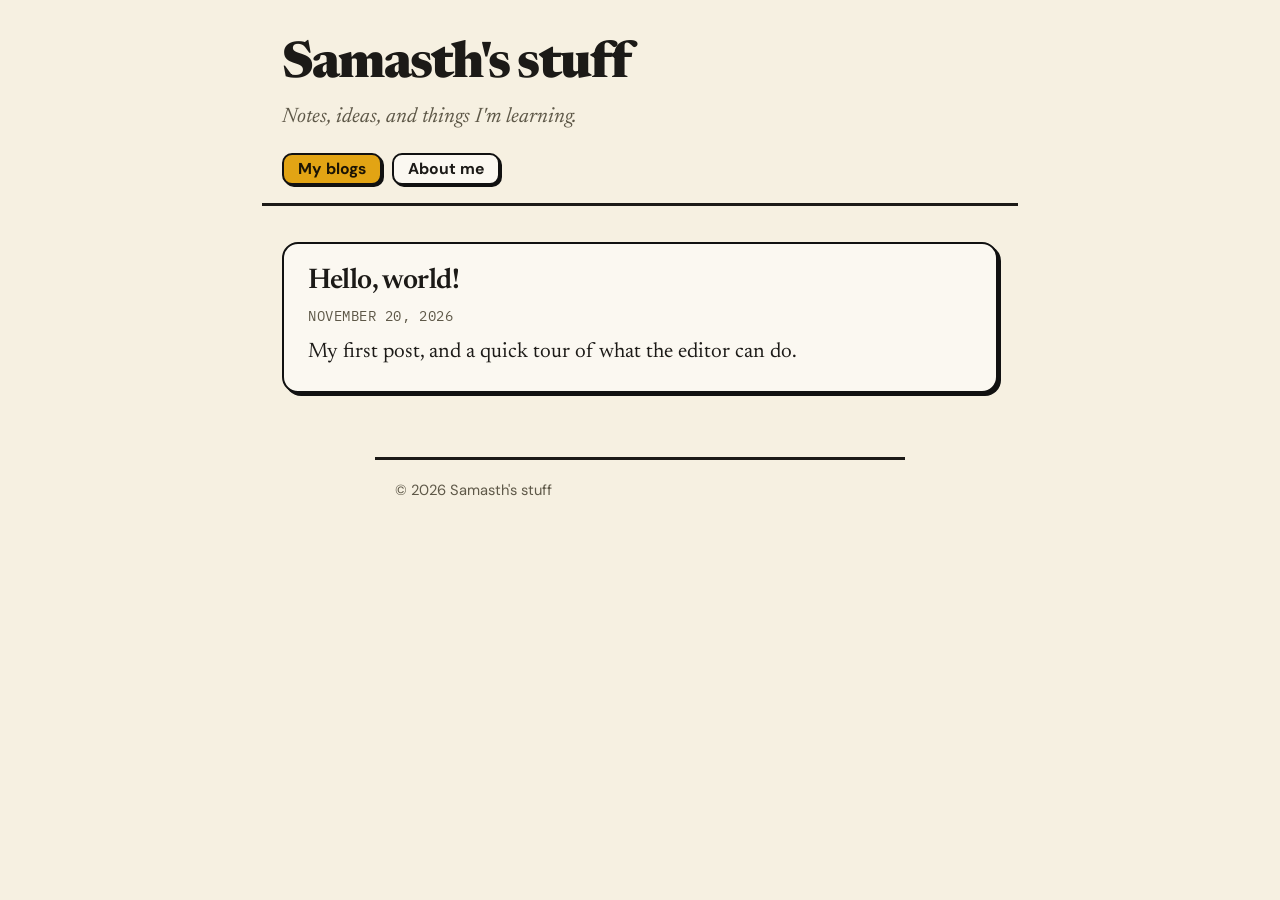
<file: site/index.html>
<!DOCTYPE html>
<html lang="en">
<head>
  <meta charset="UTF-8">
  <meta name="viewport" content="width=device-width, initial-scale=1.0">
  <title>Samasth's stuff</title>
  <link rel="preconnect" href="https://fonts.googleapis.com">
  <link rel="preconnect" href="https://fonts.gstatic.com" crossorigin>
  <link rel="stylesheet" href="https://fonts.googleapis.com/css2?family=DM+Sans:wght@400;700&family=IBM+Plex+Mono&family=Newsreader:ital,opsz,wght@0,6..72,400;0,6..72,600;0,6..72,800;1,6..72,400&display=swap">
  <link rel="stylesheet" href="style.css">
</head>
<body>
  <header class="site-header">
    <a href="index.html" class="site-title">Samasth's stuff</a>
    <p class="tagline">Notes, ideas, and things I'm learning.</p>
    <nav class="tabs">
      <a href="index.html" class="active">My blogs</a>
      <a href="about.html">About me</a>
    </nav>
  </header>

  <main>
    <!-- blog.js fills this list with your posts from posts.json -->
    <ul id="post-list" class="post-list">
      <li class="loading">Loading posts…</li>
    </ul>
  </main>

  <footer class="site-footer">
    &copy; <span id="year"></span> Samasth's stuff
  </footer>

  <script src="blog.js"></script>
</body>
</html>
</file>
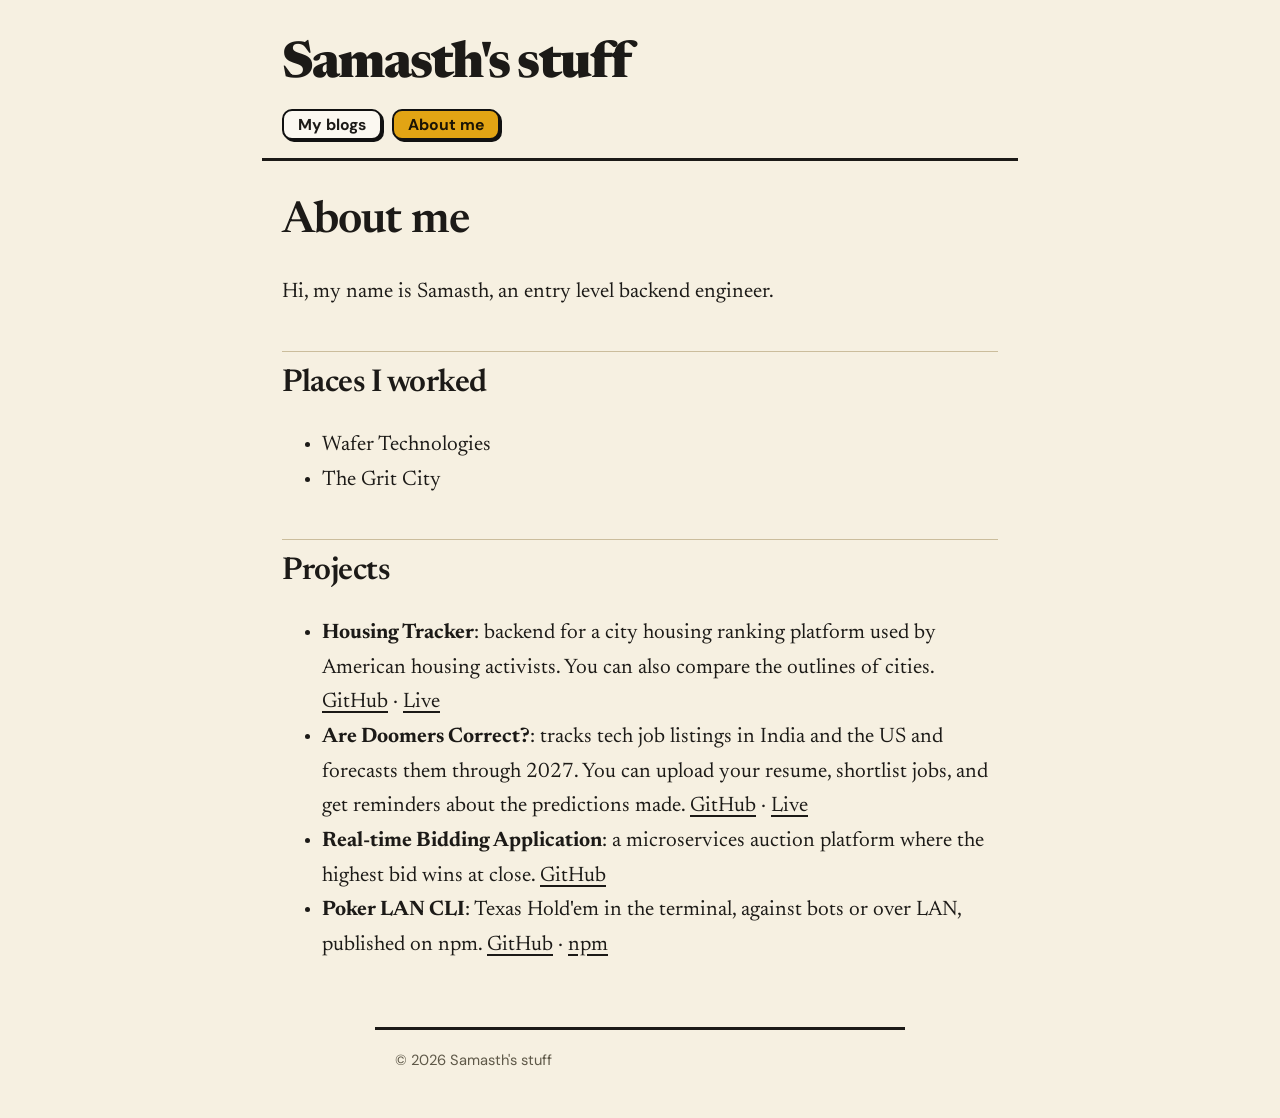
<file: site/about.html>
<!DOCTYPE html>
<html lang="en">
<head>
  <meta charset="UTF-8">
  <meta name="viewport" content="width=device-width, initial-scale=1.0">
  <title>About me | Samasth's stuff</title>
  <link rel="preconnect" href="https://fonts.googleapis.com">
  <link rel="preconnect" href="https://fonts.gstatic.com" crossorigin>
  <link rel="stylesheet" href="https://fonts.googleapis.com/css2?family=DM+Sans:wght@400;700&family=IBM+Plex+Mono&family=Newsreader:ital,opsz,wght@0,6..72,400;0,6..72,600;0,6..72,800;1,6..72,400&display=swap">
  <link rel="stylesheet" href="style.css">
</head>
<body>
  <header class="site-header">
    <a href="index.html" class="site-title">Samasth's stuff</a>
    <nav class="tabs">
      <a href="index.html">My blogs</a>
      <a href="about.html" class="active">About me</a>
    </nav>
  </header>

  <main>
    <!-- Edit this page directly: change the text between the tags below -->
    <article class="post">
      <h1>About me</h1>
      <div class="post-content">
        <p>Hi, my name is Samasth, an entry level backend engineer.</p>

        <h2>Places I worked</h2>
        <ul>
          <li>Wafer Technologies</li>
          <li>The Grit City</li>
        </ul>

        <h2>Projects</h2>
        <ul>
          <li>
            <strong>Housing Tracker</strong>:
            backend for a city housing ranking platform used by American housing activists. You can also compare the outlines of cities.
            <a href="https://github.com/samnayak1/yimby-ranking-backend">GitHub</a> ·
            <a href="https://yimby-tracker.fyi/">Live</a>
          </li>
          <li>
            <strong>Are Doomers Correct?</strong>:
            tracks tech job listings in India and the US and forecasts them through 2027. You can upload your resume, shortlist jobs, and get reminders about the predictions made.
            <a href="https://github.com/samnayak1/doomers-correct">GitHub</a> ·
            <a href="https://aredoomerscorrect.click/">Live</a>
          </li>
          <li>
            <strong>Real-time Bidding Application</strong>:
            a microservices auction platform where the highest bid wins at close.
            <a href="https://github.com/samnayak1/nilami-spring-microservice">GitHub</a>
          </li>
          <li>
            <strong>Poker LAN CLI</strong>:
            Texas Hold'em in the terminal, against bots or over LAN, published on npm.
            <a href="https://github.com/samnayak1/lan-cli-poker">GitHub</a> ·
            <a href="https://www.npmjs.com/package/poker-lan-cli">npm</a>
          </li>
        </ul>
      </div>
    </article>
  </main>

  <footer class="site-footer">
    &copy; <span id="year"></span> Samasth's stuff
  </footer>

  <script src="blog.js"></script>
</body>
</html>
</file>
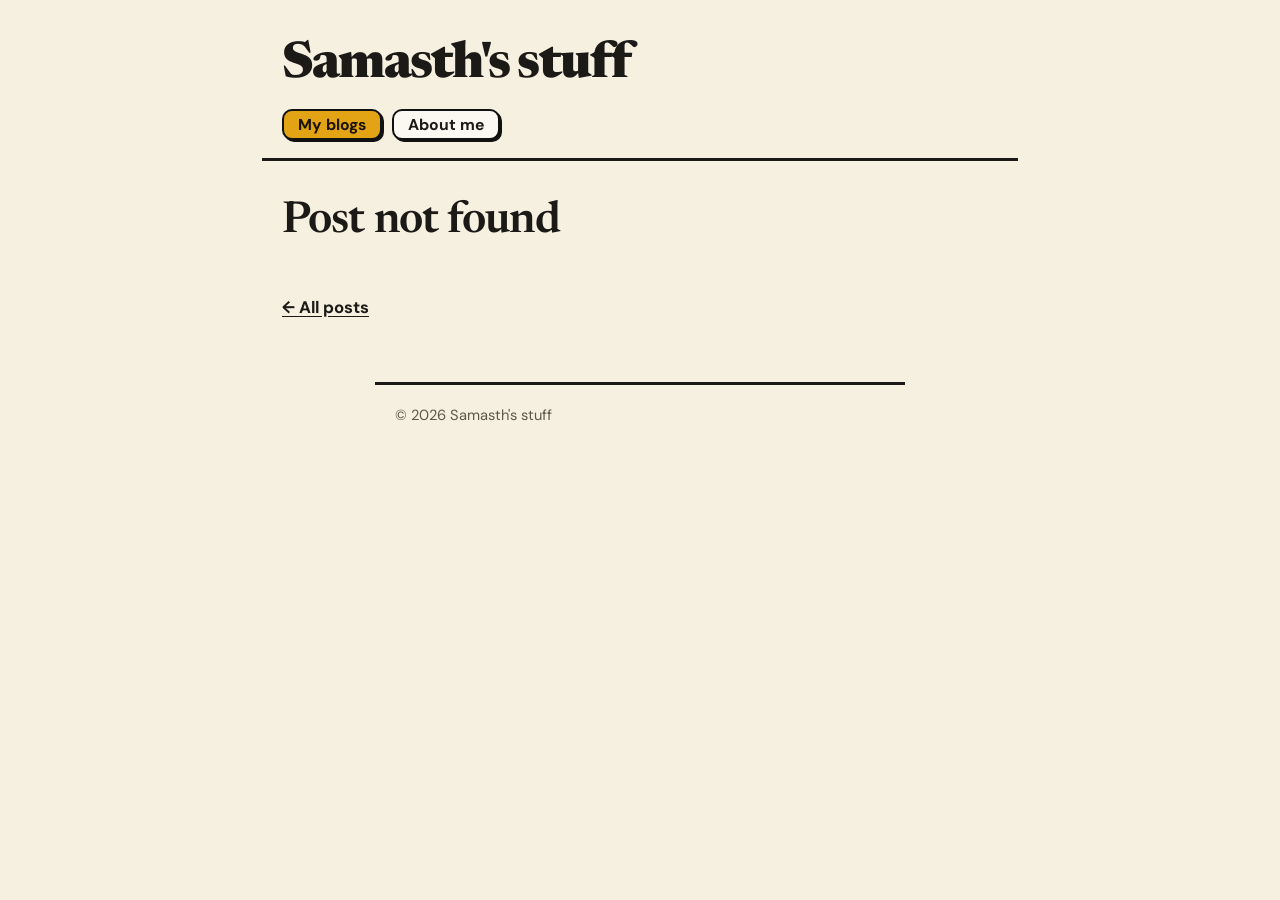
<file: site/post.html>
<!DOCTYPE html>
<html lang="en">
<head>
  <meta charset="UTF-8">
  <meta name="viewport" content="width=device-width, initial-scale=1.0">
  <title>Samasth's stuff</title>
  <link rel="preconnect" href="https://fonts.googleapis.com">
  <link rel="preconnect" href="https://fonts.gstatic.com" crossorigin>
  <link rel="stylesheet" href="https://fonts.googleapis.com/css2?family=DM+Sans:wght@400;700&family=IBM+Plex+Mono&family=Newsreader:ital,opsz,wght@0,6..72,400;0,6..72,600;0,6..72,800;1,6..72,400&display=swap">
  <link rel="stylesheet" href="style.css">
</head>
<body>
  <header class="site-header">
    <a href="index.html" class="site-title">Samasth's stuff</a>
    <nav class="tabs">
      <a href="index.html" class="active">My blogs</a>
      <a href="about.html">About me</a>
    </nav>
  </header>

  <main>
    <!-- blog.js finds the post named in the URL (post.html?slug=...) and fills this in -->
    <article id="post" class="post">
      <h1 id="post-title">Loading…</h1>
      <time id="post-date" class="post-date"></time>
      <div id="post-content" class="post-content"></div>
    </article>

    <p class="back-link"><a href="index.html">&larr; All posts</a></p>
  </main>

  <footer class="site-footer">
    &copy; <span id="year"></span> Samasth's stuff
  </footer>

  <script src="blog.js"></script>
</body>
</html>
</file>
<file: site/style.css>
/* ===== Colors =====
   Change these to restyle the whole site.
   Look: warm newspaper paper, black ink, bold outlines with hard shadows. */
:root {
  --bg: #f6f0e1;          /* page (paper) */
  --card-bg: #fbf8f1;     /* post tiles */
  --text: #1c1a17;        /* ink */
  --muted: #5e5848;       /* dates, footer */
  --line: #cbbd9c;        /* thin dividers */
  --edge: #111111;        /* bold outlines and shadows */
  --accent: #e2a414;      /* gold highlight (active tab) */
  --accent-ink: #1b1405;  /* text on the gold */
  --green: #1f7a5c;       /* quotes */

  /* Fonts (loaded from Google Fonts in each page's <head>) */
  --serif: "Newsreader", Georgia, "Times New Roman", serif;
  --sans: "DM Sans", system-ui, sans-serif;
  --mono: "IBM Plex Mono", ui-monospace, Consolas, monospace;
}

/* Dark mode, used automatically when the visitor's device is in dark mode */
@media (prefers-color-scheme: dark) {
  :root {
    --bg: #0c1a1c;
    --card-bg: #16292b;
    --text: #f4ebd7;
    --muted: #9fb3ad;
    --line: #2f4a4d;
    --edge: #9fb3ad;
    --accent: #f2c14e;
    --accent-ink: #1b1405;
    --green: #5fe3c0;
  }
}

/* ===== Basics ===== */
* {
  box-sizing: border-box;
}

body {
  margin: 0;
  background: var(--bg);
  color: var(--text);
  font-family: var(--serif);
  font-size: 19px; /* changes with screen size, see the bottom of this file */
  line-height: 1.65;
}

a {
  color: var(--text);
  text-underline-offset: 0.18em;
}

/* Keep everything in a readable column */
.site-header,
main,
.site-footer {
  max-width: 36em; /* em = grows with the font size */
  margin: 0 auto;
  padding: 0 20px;
}

/* ===== Header (newspaper masthead) ===== */
.site-header {
  padding-top: 40px;
  padding-bottom: 18px;
  border-bottom: 3px solid var(--text);
  margin-bottom: 36px;
}

.site-title {
  font-size: 2.4em;
  font-weight: 800;
  letter-spacing: -0.035em;
  line-height: 1;
  color: var(--text);
  text-decoration: none;
}

.tagline {
  margin: 10px 0 0;
  color: var(--muted);
  font-style: italic;
}

/* ===== Tabs (My blogs / About me) ===== */
.tabs {
  display: flex;
  gap: 10px;
  margin-top: 18px;
}

.tabs a {
  padding: 6px 14px;
  border: 2px solid var(--edge);
  border-radius: 10px;
  box-shadow: 2px 2px 0 var(--edge);
  background: var(--card-bg);
  color: var(--text);
  font: 700 0.75em/1 var(--sans);
  text-decoration: none;
}

.tabs a:hover {
  transform: translate(-1px, -1px);
  box-shadow: 3px 3px 0 var(--edge);
}

.tabs a.active {
  background: var(--accent);
  color: var(--accent-ink);
}

/* ===== Home page post list ===== */
.post-list {
  list-style: none;
  padding: 0;
  margin: 0;
}

.post-card {
  position: relative; /* lets the whole tile be clickable, see below */
  margin-bottom: 22px;
  padding: 20px 24px;
  background: var(--card-bg);
  border: 2px solid var(--edge);
  border-radius: 16px;
  box-shadow: 3px 3px 0 var(--edge);
  transition: transform 0.1s, box-shadow 0.1s;
}

.post-card:hover {
  transform: translate(-2px, -2px);
  box-shadow: 5px 5px 0 var(--edge);
}

.post-card h2 {
  margin: 0;
  font-size: 1.35em;
  font-weight: 600;
  letter-spacing: -0.015em;
  line-height: 1.25;
}

.post-card h2 a {
  color: var(--text);
  text-decoration: none;
}

/* Makes the whole tile clickable: the title link stretches
   an invisible layer over the entire card */
.post-card h2 a::after {
  content: "";
  position: absolute;
  inset: 0;
}

.post-card p {
  margin: 8px 0 0;
}

/* Dates look like small typewriter labels */
.post-date {
  display: block;
  margin-top: 6px;
  color: var(--muted);
  font-family: var(--mono);
  font-size: 0.65em;
  letter-spacing: 0.04em;
  text-transform: uppercase;
}

/* ===== Single post & About page ===== */
.post h1 {
  margin: 0 0 6px;
  font-size: 2.1em;
  font-weight: 600;
  letter-spacing: -0.02em;
  line-height: 1.15;
}

.post-content {
  margin-top: 28px;
}

.post-content h2,
.post-content h3 {
  font-weight: 600;
  letter-spacing: -0.015em;
  line-height: 1.25;
  margin-top: 40px;
  padding-top: 12px;
  border-top: 1px solid var(--line);
}

.post-content img {
  max-width: 100%;
  height: auto;
  border: 2px solid var(--edge);
  border-radius: 12px;
}

.post-content blockquote {
  margin: 24px 0;
  padding-left: 20px;
  border-left: 4px solid var(--green);
  color: var(--muted);
  font-style: italic;
}

.post-content code,
.post-content pre {
  font-family: var(--mono);
  font-size: 0.75em;
  background: var(--card-bg);
  color: var(--text);
  border: 1px solid var(--line);
  border-radius: 6px;
}

.post-content code {
  padding: 2px 5px;
}

.post-content pre {
  padding: 16px;
  overflow-x: auto;
  white-space: pre-wrap;
  border: 2px solid var(--edge);
  box-shadow: 3px 3px 0 var(--edge);
}

/* Text alignment chosen in the editor */
.ql-align-center { text-align: center; }
.ql-align-right { text-align: right; }
.ql-align-justify { text-align: justify; }

.back-link {
  margin-top: 48px;
  font: 700 0.8em var(--sans);
}

.loading,
.error {
  color: var(--muted);
}

/* ===== Footer ===== */
.site-footer {
  margin-top: 64px;
  padding-top: 20px;
  padding-bottom: 48px;
  border-top: 3px solid var(--text);
  color: var(--muted);
  font: 0.7em var(--sans);
}

/* ===== Font size by screen size =====
   Everything else is sized in em, so it all scales with these. */
@media (max-width: 600px) {
  body { font-size: 16px; } /* phones */
  .post-card { padding: 16px; }
}
@media (min-width: 1000px) {
  body { font-size: 21px; } /* laptops */
}
@media (min-width: 1500px) {
  body { font-size: 23px; } /* big monitors */
}
</file>
